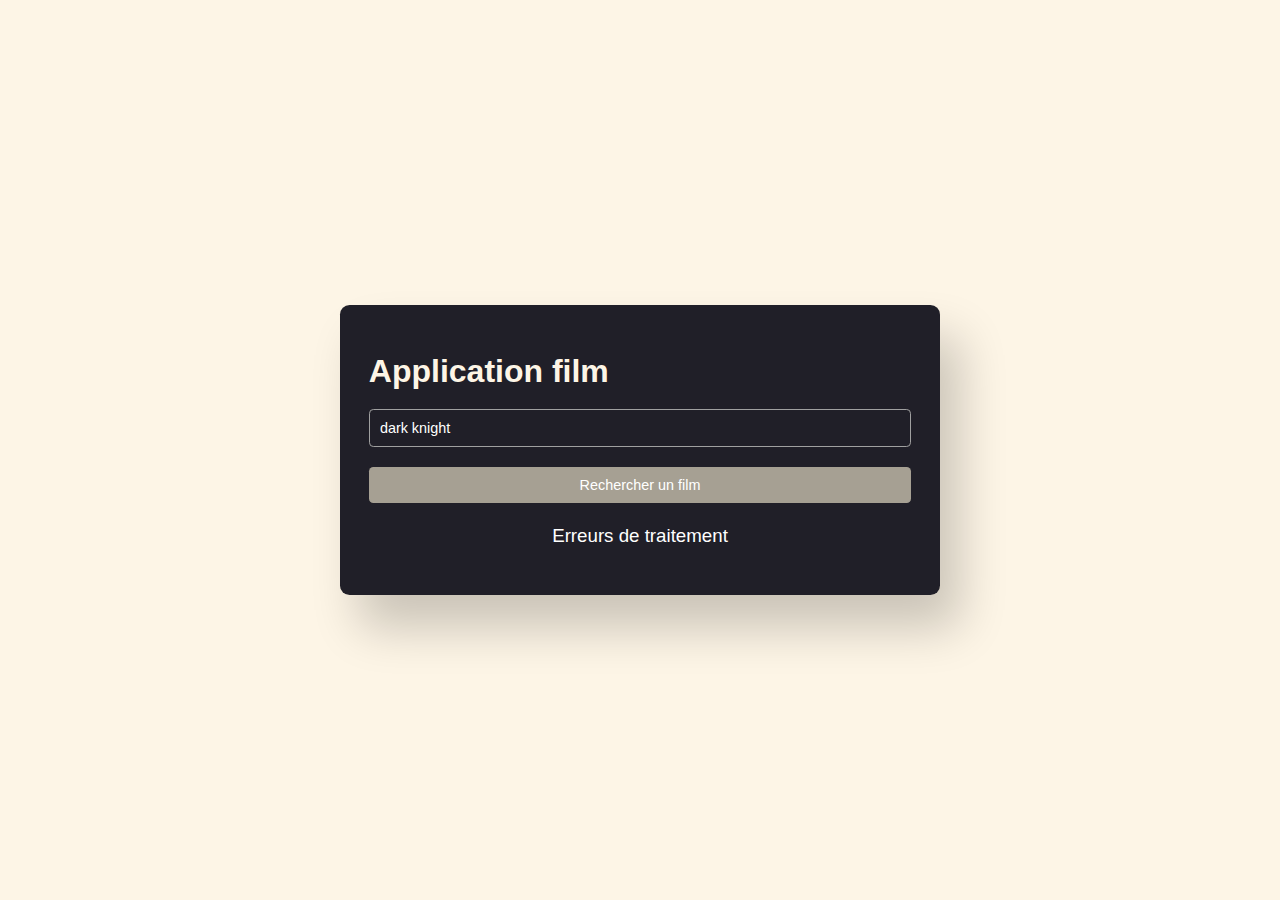
<file: movieApi/index.html>
<!DOCTYPE html>
<html lang="en">

<head>
    <meta charset="UTF-8">
    <meta http-equiv="X-UA-Compatible" content="IE=edge">
    <meta name="viewport" content="width=device-width, initial-scale=1.0">
    <link rel="stylesheet" href="style.css">
    <title>Movies API</title>
</head>

<body>

  

    <div class="container">
        <div class="search-container">  
            <h1>Application film</h1>

            <input type="text" placeholder="Enter movie name heree..." id="movie-name" value="dark knight" />
            <button id="search-btn">Rechercher un film</button>
        </div>
        <div id="result"></div>
    </div>
    
    <script src="script.js"></script>



 </body>

</html>
</file>
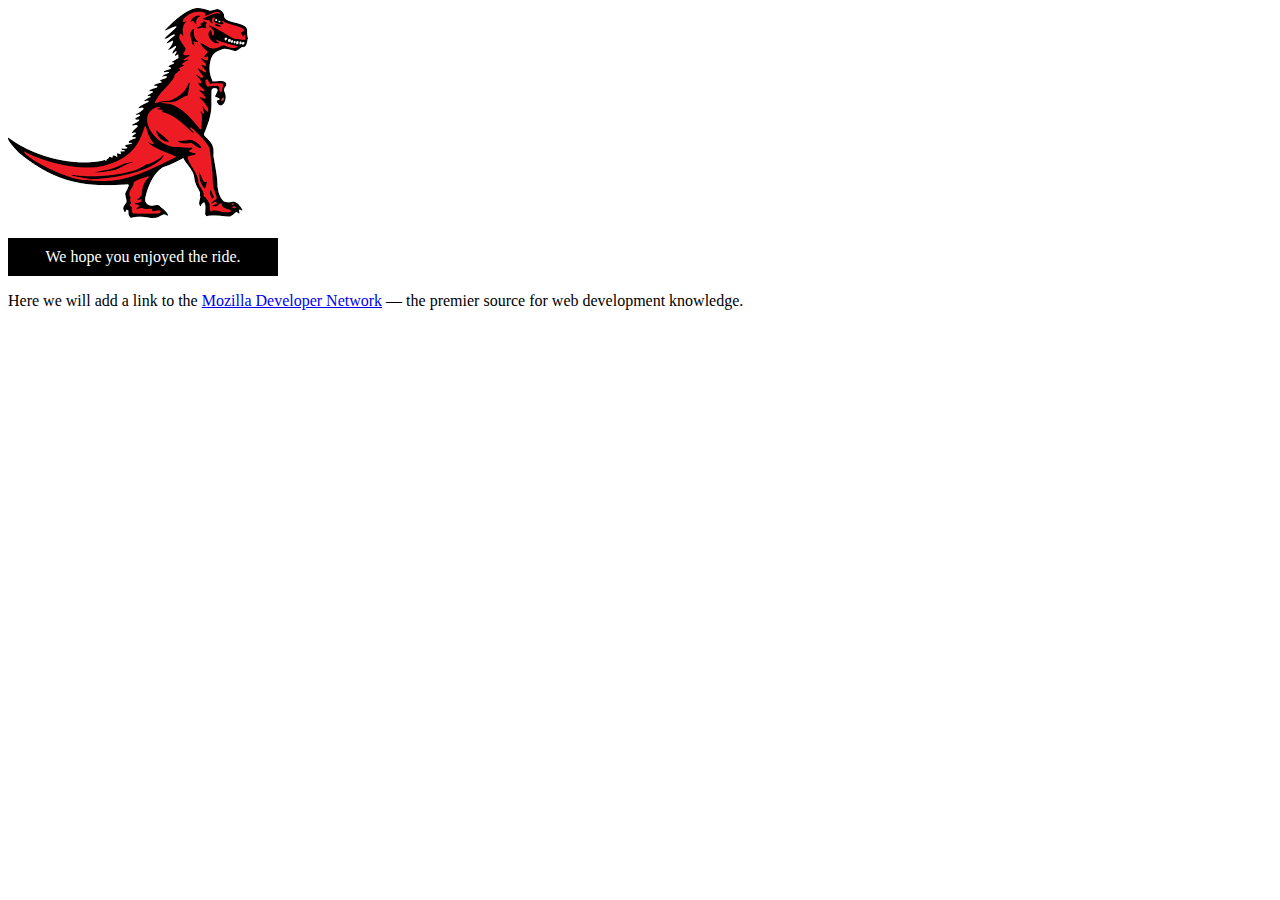
<file: dom-example.html>
<!DOCTYPE html>
<html lang="en-us">

<head>
    <meta charset="utf-8">
    <meta name="viewport" content="width=device-width, initial-scale=1.0">
    <title>Simple DOM example</title>

    <style>
        .highlight {
            color: white;
            background-color: black;
            padding: 10px;
            width: 250px;
            text-align: center;
        }
    </style>

</head>

<script src="script.js" defer></script>

<body>
    <section>
        <img src="dinosaur.png"
            alt="A red Tyrannosaurus Rex: A two legged dinosaur standing upright like a human, with small arms, and a large head with lots of sharp teeth.">
        <p>Here we will add a link to the <a href="https://www.mozilla.org/">Mozilla homepage</a></p>
    </section>
</body>

</html>
</file>
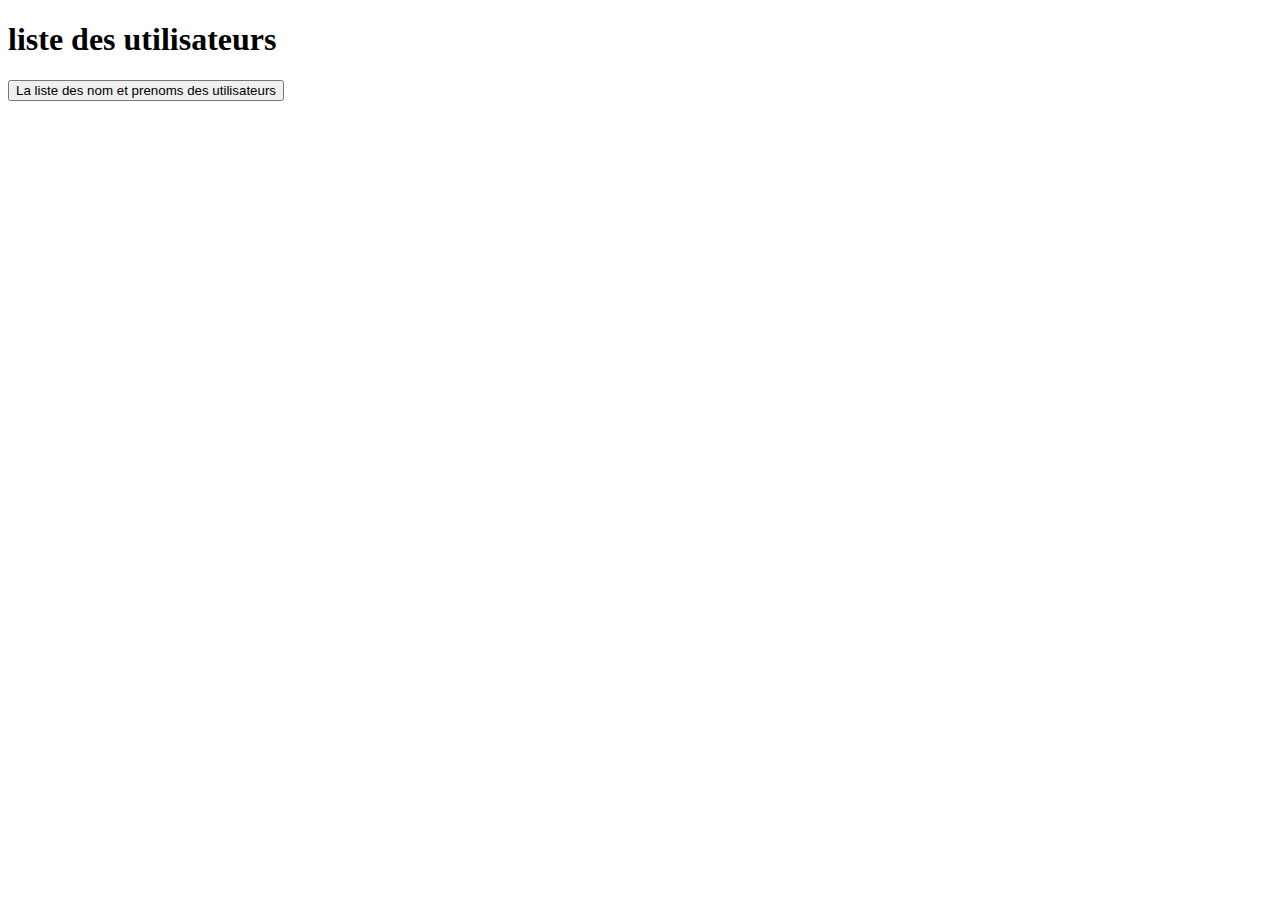
<file: fetch.html>
<!DOCTYPE html>
<html lang="en">

<head>
    <meta charset="UTF-8">
    <meta http-equiv="X-UA-Compatible" content="IE=edge">
    <meta name="viewport" content="width=device-width, initial-scale=1.0">
    <link href="https://cdn.jsdelivr.net/npm/bootstrap@5.2.3/dist/css/bootstrap.min.css" rel="stylesheet"
        integrity="sha384-rbsA2VBKQhggwzxH7pPCaAqO46MgnOM80zW1RWuH61DGLwZJEdK2Kadq2F9CUG65" crossorigin="anonymous">

    <title>Echange avec le serveur</title>
    <link href="style.css" rel="stylesheet" />
</head>

<body>

    <h1>liste des utilisateurs</h1>
    <button onclick="search();">La liste des nom et prenoms des utilisateurs</button>
    <div id="users" class="container" ></div>

 


    

    <script src="https://cdn.jsdelivr.net/npm/bootstrap@5.2.3/dist/js/bootstrap.bundle.min.js"
        integrity="sha384-kenU1KFdBIe4zVF0s0G1M5b4hcpxyD9F7jL+jjXkk+Q2h455rYXK/7HAuoJl+0I4"
        crossorigin="anonymous"></script>


    <script src="users.js" defer></script>
   
</body>

</html>
</file>
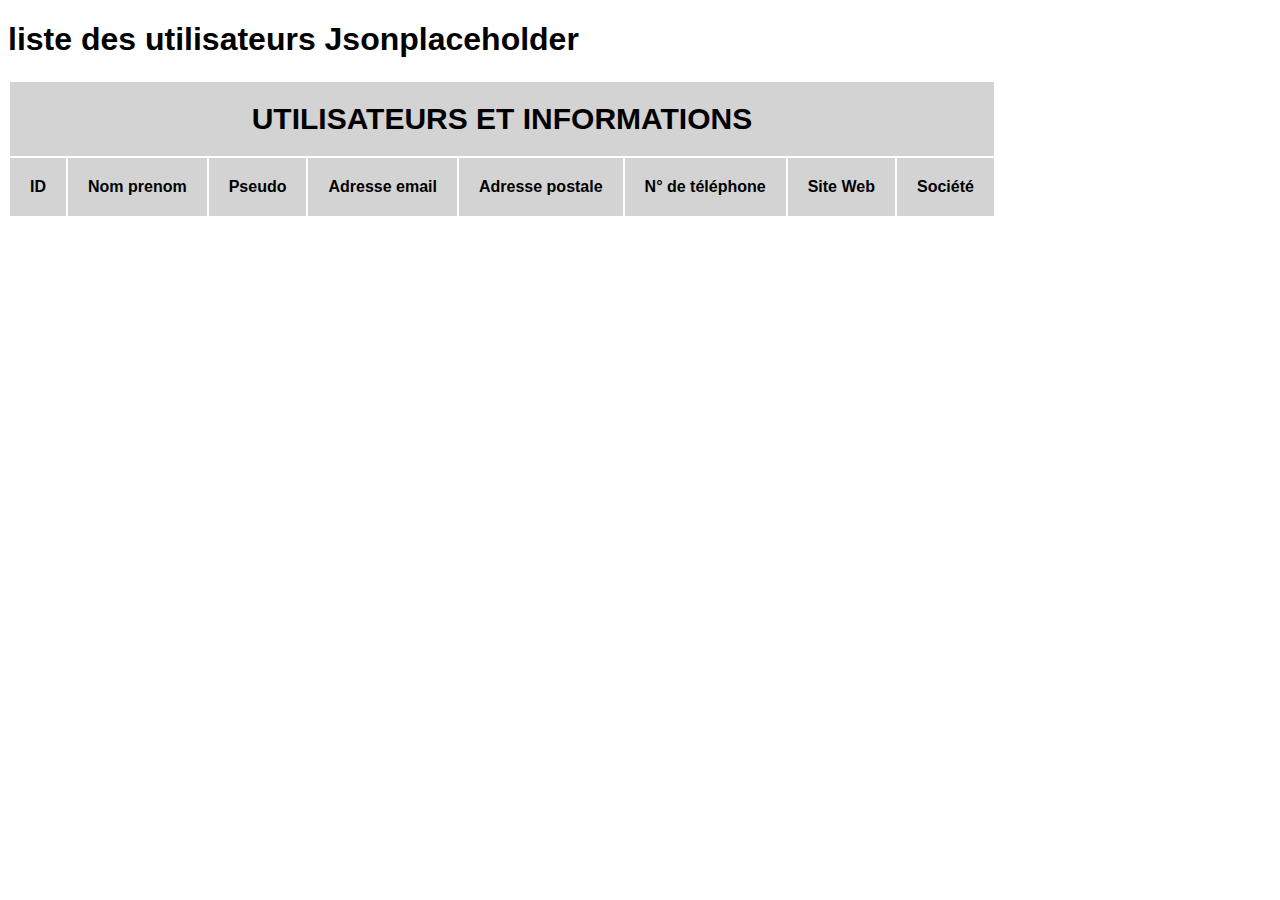
<file: fetch2.html>
<!DOCTYPE html>
<html lang="en">
<head>
    <meta charset="UTF-8">
    <meta http-equiv="X-UA-Compatible" content="IE=edge">
    <meta name="viewport" content="width=device-width, initial-scale=1.0">
    <title>fetch</title>

</head> <link href="style2.css" rel="stylesheet" />
<body>

    <h1>liste des utilisateurs Jsonplaceholder</h1>
    <table>
        <thead>
          <tr>
            <th colspan="9">Utilisateurs et informations</th>
          </tr>
        </thead>
        <thead>
          <tr>
            <th>ID</th>
            <th>Nom  prenom</th>
            <th>Pseudo</th>
            <th>Adresse email</th>
            <th>Adresse postale</th>
            <th>N° de téléphone</th>
            <th>Site Web</th>
            <th>Société</th>
          </tr>
        </thead>
        <tbody></tbody>
      </table>


      <script src="users2.js" defer></script>
</body>
</html>
</file>
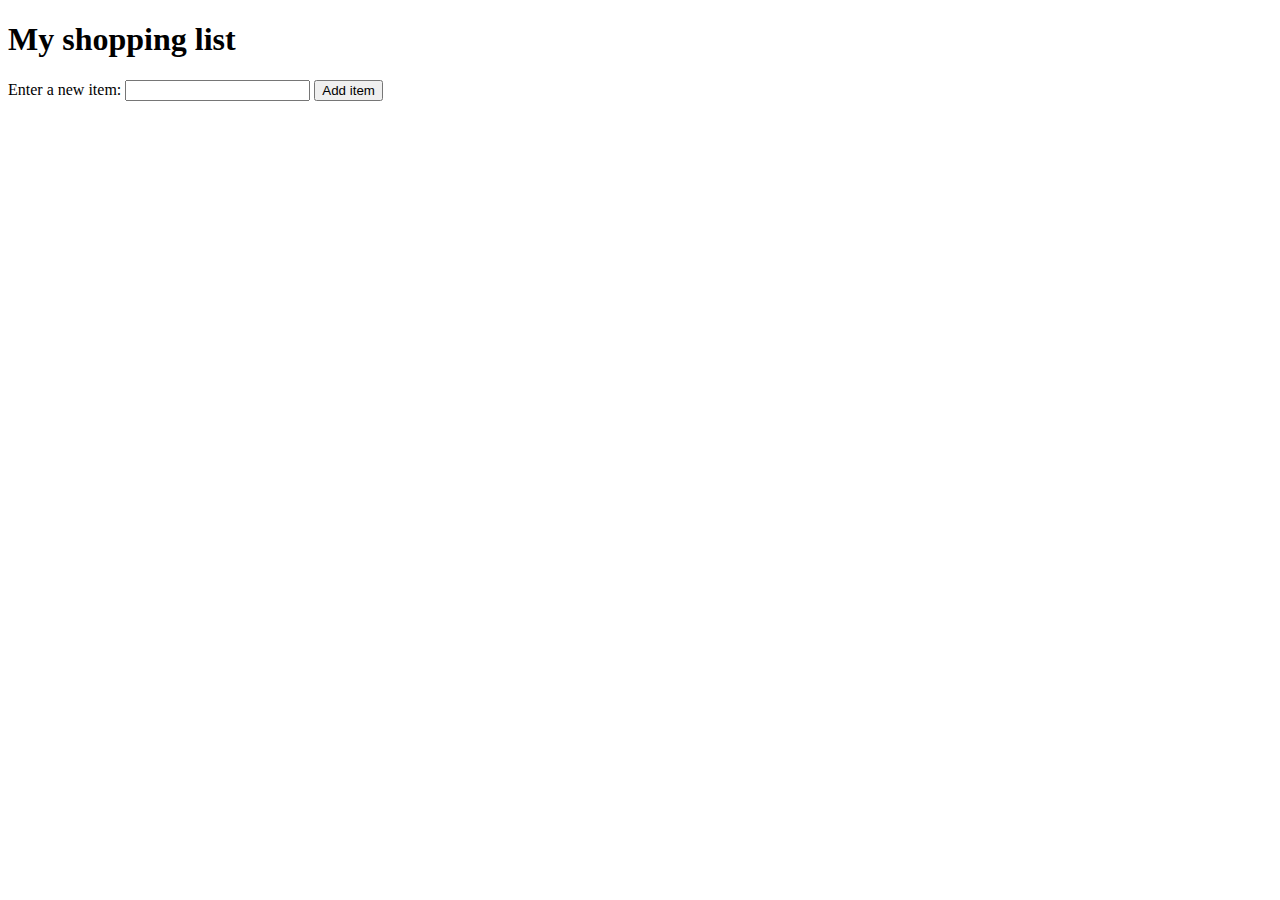
<file: shopping-list.html>
<!DOCTYPE html>
<html lang="en-us">

<head>
    <meta charset="utf-8">
    <meta name="viewport" content="width=device-width, initial-scale=1.0">
    <title>Shopping list example</title>
    <style>
        li {
            margin-bottom: 10px;
        }

        li button {
            font-size: 8px;
            margin-left: 20px;
            color: #666;
        }
    </style>
</head>

<body>

    <h1>My shopping list</h1>

    <div>
        <label for="item">Enter a new item:</label>
        <input type="text" name="item" id="item">
        <button>Add item</button>
    </div>

    <ul>

    </ul>

    <script>


        //Créez trois variables, contenant des références aux éléments de liste <ul>,
        // de champ <input> et de bouton <button>.
        let list = document.querySelector('ul');
        let input = document.querySelector('input');
        let button = document.querySelector('button');

        //Créez une fonction qui sera déclenchée lorsqu'on clique sur le bouton.
        button.addEventListener('click', (e) => {
           
            e.preventDefault();
             //À l'intérieur du corps de la fonction, commencez par stocker la valeur actuelle (propriété value) du champ dans une variable.
            const myItem = input.value;

            //Ensuite, videz le champ en définissant sa valeur comme une chaîne vide — ''.
            input.value = '';

            //Créez trois nouveaux éléments : un élément de liste <li>, un <span> et un bouton <button>,
            // et stockez-les chacun dans des variables
            const listItem = document.createElement('li');
            const listText = document.createElement('span');
            const listBtn = document.createElement('button');

            //Attachez le <span> et le <button> comme enfants de <li>.
            //Définissez le contenu texte du <span> comme égal 
            //à la valeur du champ que vous avez récupéré précédemment, et le contenu du bouton à « Supprimer ».
                
            listItem.appendChild(listText);
            listText.textContent = myItem
            listItem.appendChild(listBtn);
            listBtn.textContent = 'Delete';

           


            //Attachez l'article <li> comme enfant de la liste.
            list.appendChild(listItem);


            //Ajoutez un gestionnaire d'événement au bouton « Supprimer », 
            //de façon à ce que lorsqu'on le clique le <li> dans lequel il se situe soit supprimé.
            listBtn.addEventListener('click', () => {
                list.removeChild(listItem);
            });
            
            //Enfin, utilisez la méthode HTMLElement.focus pour donner le focus au champ, 
            //qu'il soit prêt à recevoir la valeur du prochain article de la liste de courses.
            input.focus();

        })

    </script>
</body>

</html>
</file>
<file: movieApi/style.css>
* {
    padding: 0;
    margin: 0;
    box-sizing: border-box;
    font-family: "Poppins", sans-serif;
  }
  body {
    height: 100vh;
    background: #FDF5E6 ;
    display: flex;
  }

  h1{
    color:#FDF5E6;
  }
  .container {
   font-size: 16px;
    width: 90vw;
    max-width: 37.5em;
    padding: 3em 1.8em;
    background-color: #201f28;
    position: absolute;
    transform: translate(-50%, -50%);
    top: 50%;
    left: 50%;
    border-radius: 0.6em;
    box-shadow: 1.2em 2em 3em rgba(0, 0, 0, 0.2);

    

    

    
  }
  .search-container {
    display: grid;
    /*grid-template-columns: 9fr 3fr;*/
    gap: 1.2em;
  }
  .search-container input,
  .search-container button {
    font-size: 0.9em;
    outline: none;
    border-radius: 0.3em;
    padding: 10px;
  }
  .search-container input {
    background-color: transparent;
    border: 1px solid #a0a0a0;
    padding: 0.7em;
    color: #ffffff;
  }
  .search-container input:focus {
    border-color: #ffffff;
  }
  .search-container button {
    background-color: #a6a093;
    border: none;
    cursor: pointer;
    color:#ffffff
  }
  #result {
    color: #ffffff;
  }
  .info {
   
    
    position: relative;
    display: grid;
    grid-template-columns: 5fr 6fr;
    align-items: center;
    margin-top: 1.2em;

    

   
  }
  .poster {
    width: 100%;
  }
  h2 {
    text-align: center;
    font-size: 1.5em;
    font-weight: 600;
    letter-spacing: 0.06em;
  }
  
  .rating img {
    width: 1.2em;
  }
   
  .details {
    display: flex;
    font-size: 0.95em;
    gap: 1em;
    justify-content: center;
    color: #a0a0a0;
    margin: 0.6em 0;
    font-weight: 300;
  }
  .genre {
    display: flex;
    justify-content: space-around;
  }
  .genre div {
    border: 1px solid #a0a0a0;
    font-size: 0.75em;
    padding: 0.4em 1.6em;
    border-radius: 0.4em;
    font-weight: 300;
  }
  h3 {
    font-weight: 500;
    margin-top: 1.2em;
    text-align: center;
  }
  p {
    font-size: 0.9em;
    font-weight: 300;
    line-height: 1.8em;
    text-align: center;
    color:#ebeaea;
  }
  .msg {
    text-align: center;
  }
  @media screen and (max-width: 600px) {
    .container {
      font-size: 14px;
    }
    .info {
      grid-template-columns: 1fr;
    }
    .poster {
      margin: auto;
      width: auto;
      max-height: 10.8em;
    }
  }
</file>
<file: style.css>
table {
    margin-top: 20px;
  }
  table, tr, td {
    border: 1px solid;
  }
</file>
<file: style2.css>
body {
    font-family: sans-serif;
  }
  
  th,
  td {
      padding: 20px;
  }
  
  thead,
  tfoot {
      background-color: lightgrey;
  }
  
  th[colspan] {
    text-transform: uppercase;
    font-size: 30px;
  }
  
  tr:hover {
    background-color: lightgrey;
  }
</file>
